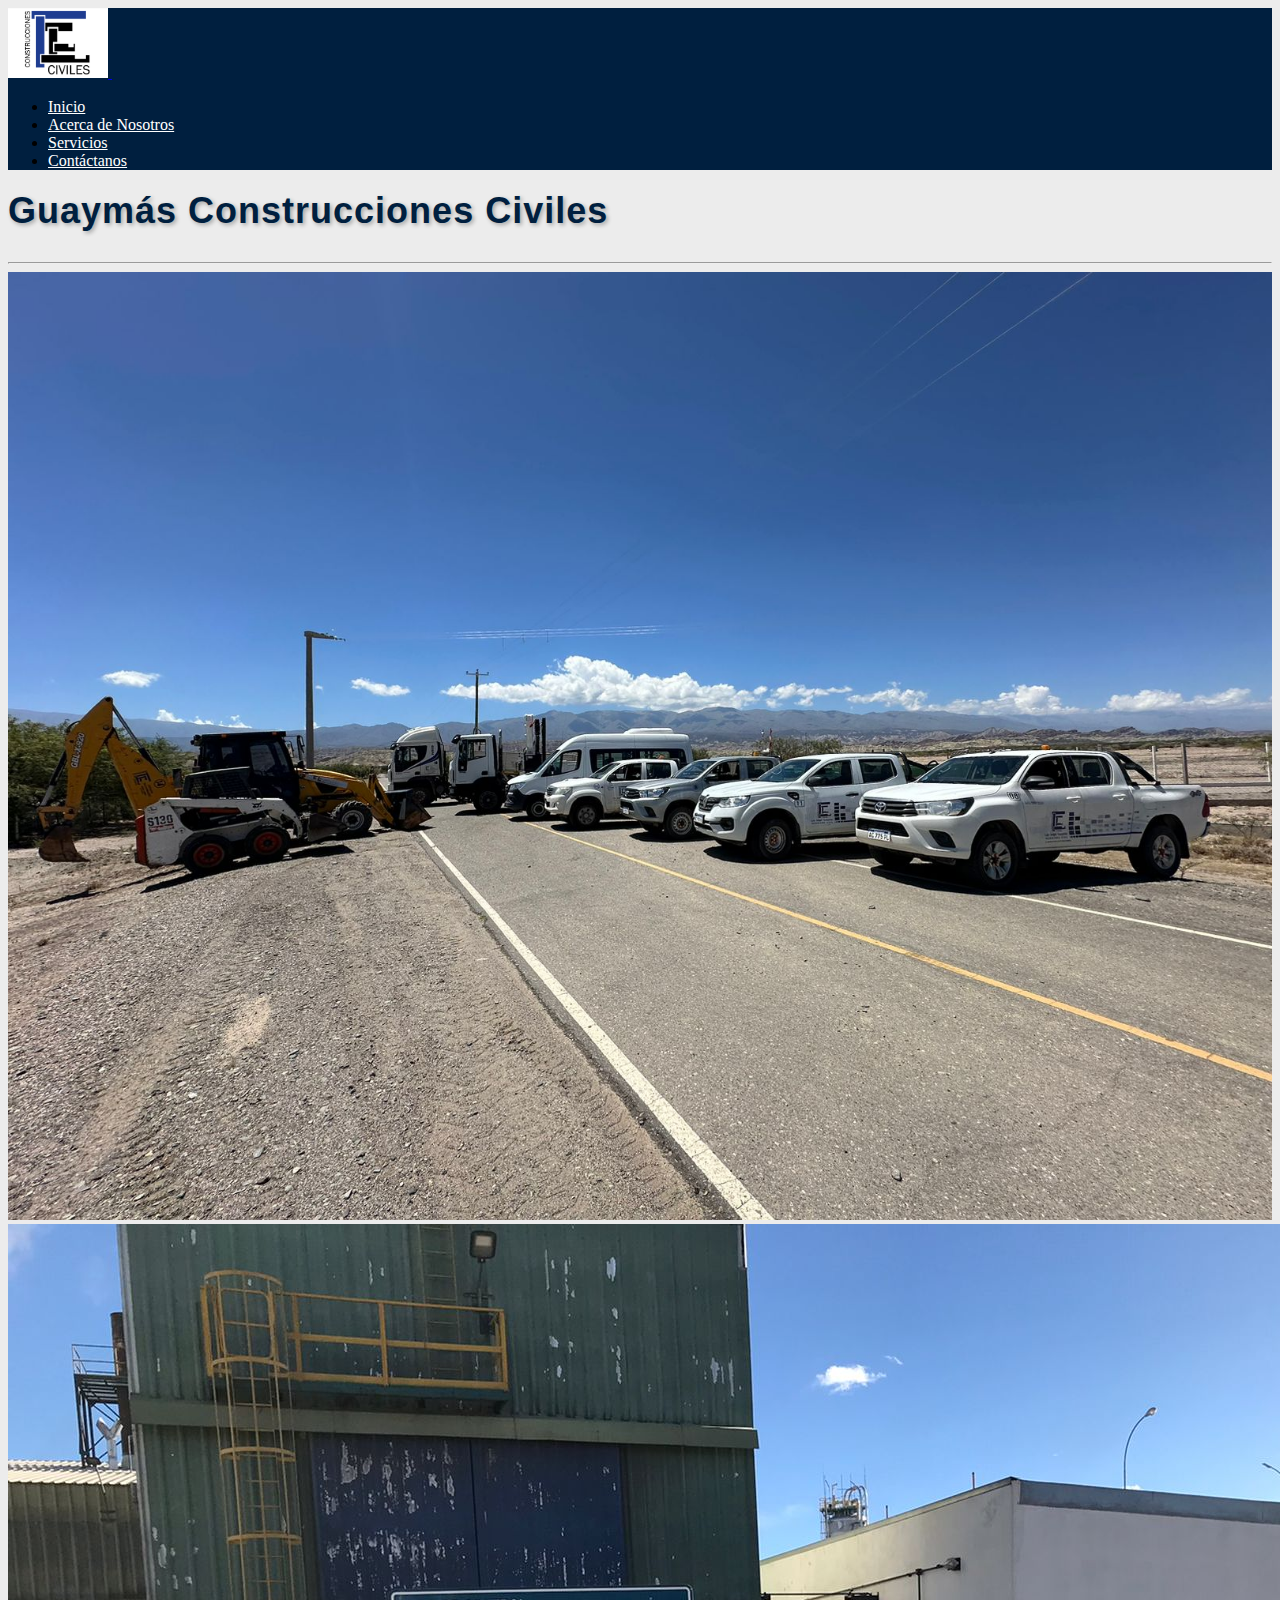
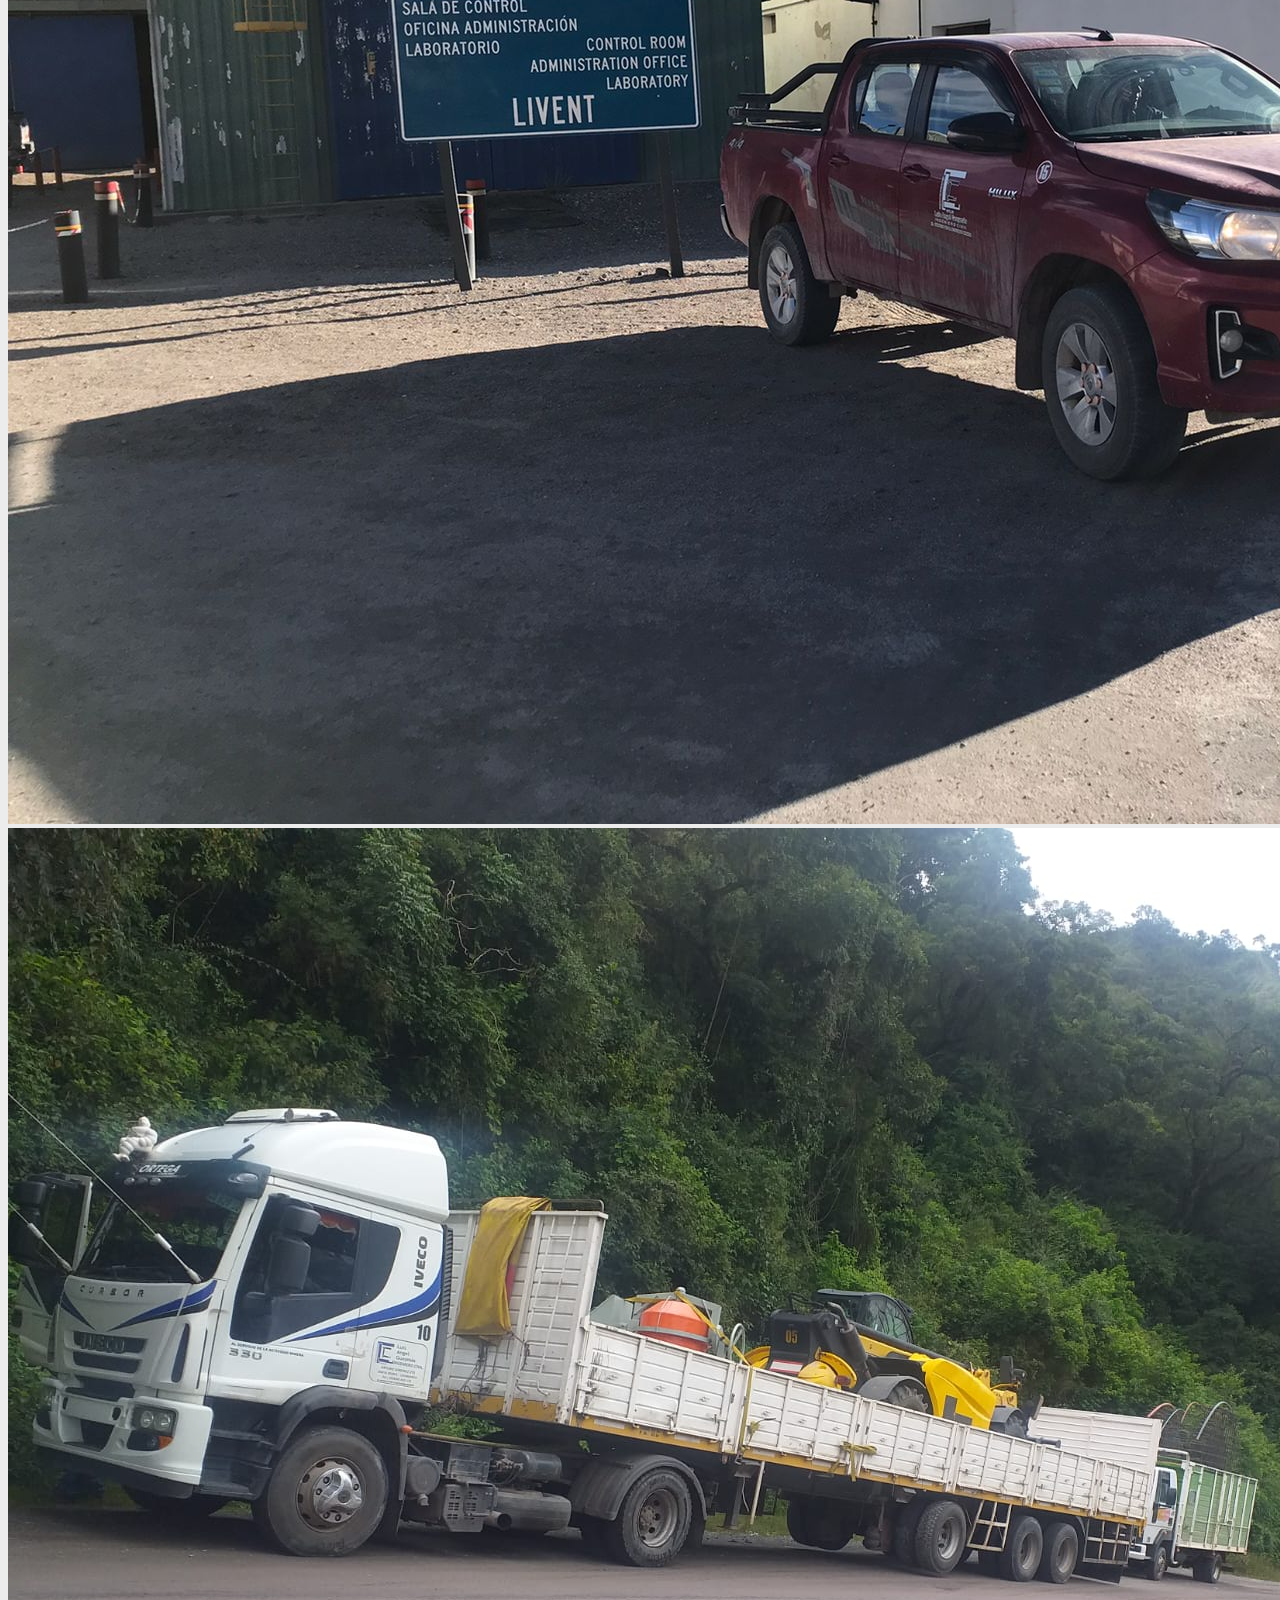
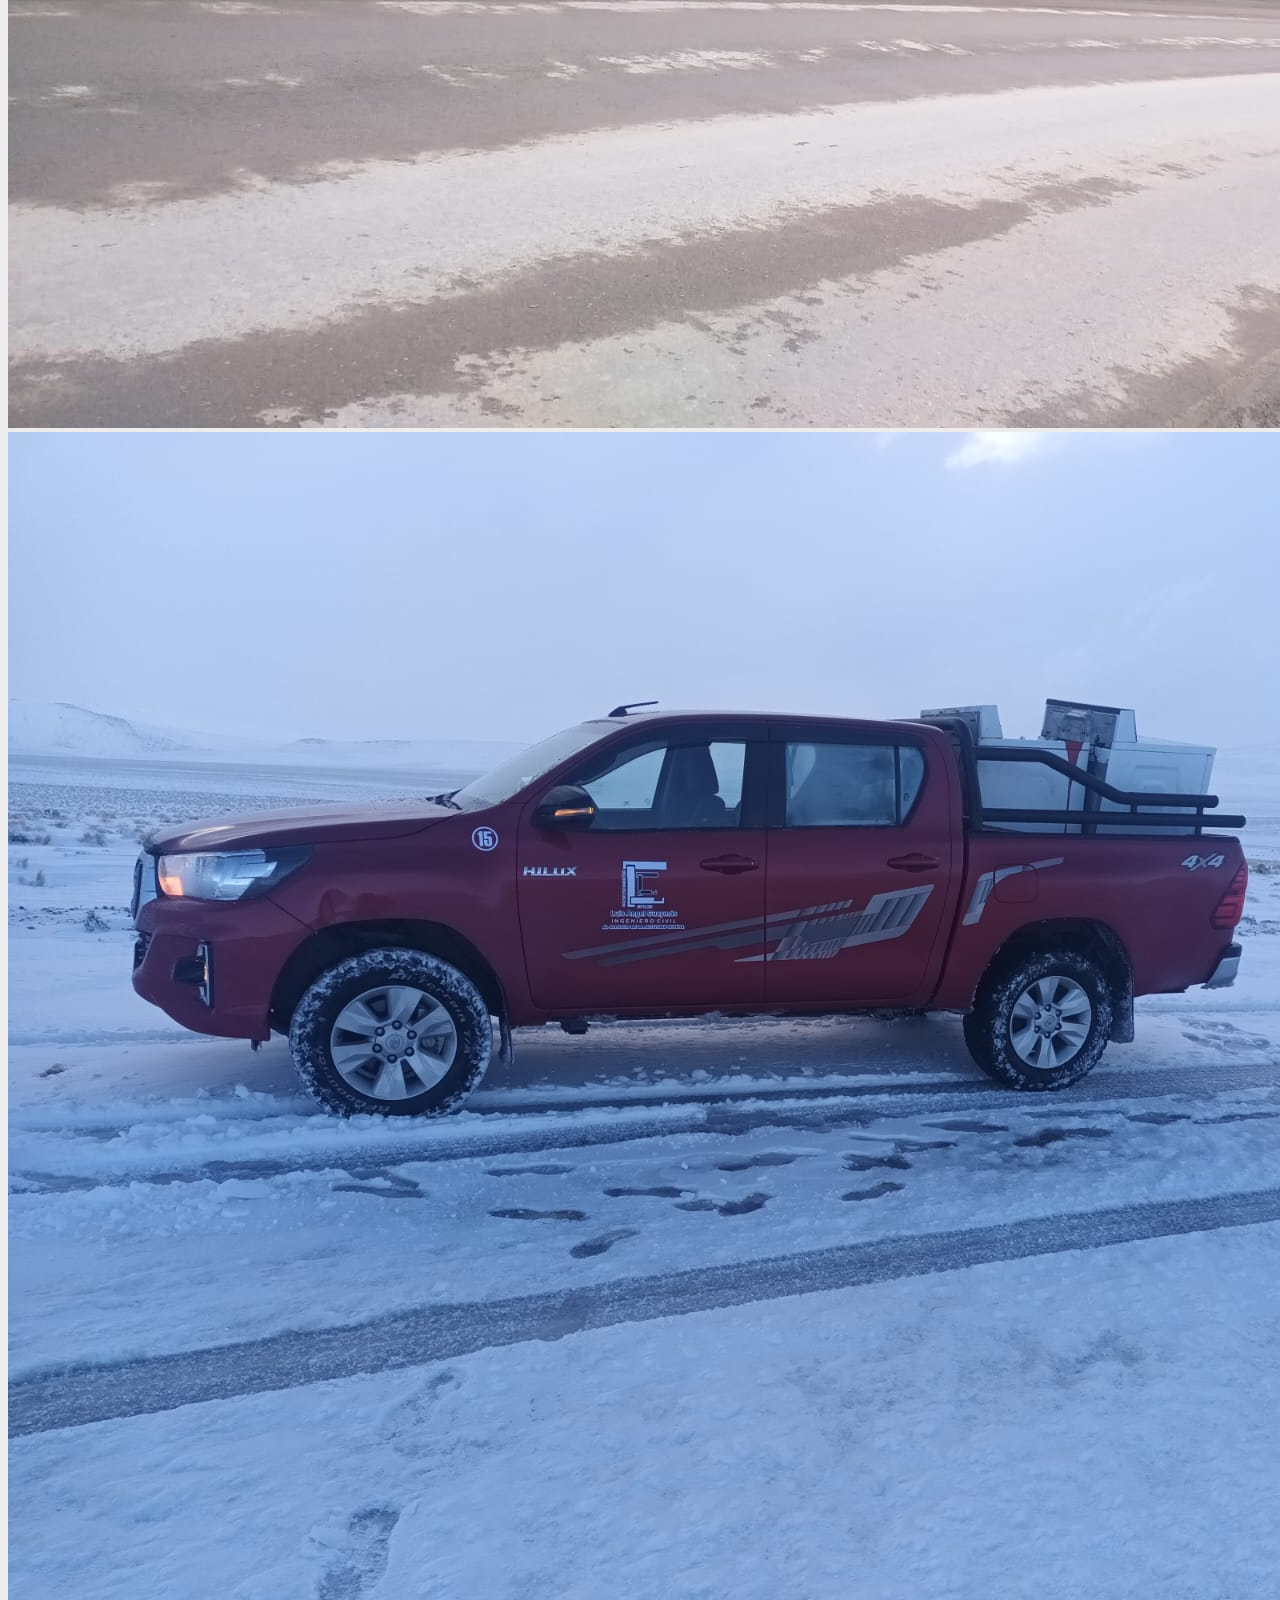
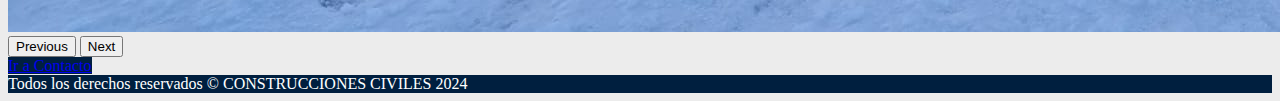
<file: index.html>
<!DOCTYPE html>
<html lang="es">

<head>
    <meta charset="UTF-8">
    <meta name="viewport" content="width=device-width, initial-scale=1.0">
    <link href="https://cdn.jsdelivr.net/npm/bootstrap@5.3.2/dist/css/bootstrap.min.css" rel="stylesheet"
        integrity="sha384-T3c6CoIi6uLrA9TneNEoa7RxnatzjcDSCmG1MXxSR1GAsXEV/Dwwykc2MPK8M2HN" crossorigin="anonymous">
    <link rel="stylesheet" href="https://cdnjs.cloudflare.com/ajax/libs/font-awesome/5.15.3/css/all.min.css"
        integrity="sha384-l56A5VV6i5J8cFEx+27UUoNdWcNvxBUo2bzDaX3lS/EdGrQxpo3MIb7ddI/rya8J" crossorigin="anonymous">
    <link rel="icon" href="img/Sin título.png" type="image/png">
    <link rel="stylesheet" href="css/estilos.css">
    <link rel="stylesheet" href="https://cdnjs.cloudflare.com/ajax/libs/animate.css/4.1.1/animate.min.css" />
    <title>Construcciones Civiles</title>
</head>

<body>
    <header>
        <nav class="navbar navbar-expand-lg ">
            <div class="container-fluid">
                <a class="navbar-brand" href="index.html">
                    <img src="img/Sin título.png" alt="Logo" height="70" width="100" class="p-1 rounded">
                </a>
                <button class="navbar-toggler" type="button" data-bs-toggle="collapse" data-bs-target="#navbarNav"
                    aria-controls="navbarNav" aria-expanded="false" aria-label="Toggle navigation">
                    <span class="navbar-toggler-icon"></span>
                </button>
                <div class="collapse navbar-collapse" id="navbarNav">
                    <ul class="navbar-nav ms-auto">
                        <li class="nav-item"><a class="nav-link" href="index.html">Inicio</a></li>
                        <li class="nav-item"><a class="nav-link" href="html/acercadenosotros.html">Acerca de
                                Nosotros</a></li>
                        <li class="nav-item"><a class="nav-link" href="html/servicios.html">Servicios</a></li>
                        <li class="nav-item"><a class="nav-link" href="html/contacto.html">Contáctanos</a></li>
                    </ul>
                </div>
            </div>
        </nav>
    </header>

    <main class="">
        <section class="">
            <h2 class="text-center p-3 pt-4 font-weight-light" id="titulo">Guaymás Construcciones Civiles</h2>
            <hr>
            <div id="carouselExample" class="carousel slide" data-bs-ride="carousel">
                <div class="carousel-inner">
                    <div class="carousel-item active">
                        <img src="img/portada/img1.jpeg" style="max-width: 100%; height: auto;"
                            class="d-block img-fluid" alt="...">
                    </div>
                    <div class="carousel-item">
                        <img src="img/portada/livent.jpeg" class="d-block img-fluid" alt="...">
                    </div>
                    <div class="carousel-item">
                        <img src="img/portada/camioncargado.jpeg" class="d-block img-fluid" alt="...">
                    </div>
                    <div class="carousel-item">
                        <img src="img/portada/nieve2.jpeg" class="d-block img-fluid" alt="...">
                    </div>
                </div>
                <button class="carousel-control-prev" type="button" data-bs-target="#carouselExample"
                    data-bs-slide="prev">
                    <span class="carousel-control-prev-icon" aria-hidden="true"></span>
                    <span class="visually-hidden">Previous</span>
                </button>
                <button class="carousel-control-next" type="button" data-bs-target="#carouselExample"
                    data-bs-slide="next">
                    <span class="carousel-control-next-icon" aria-hidden="true"></span>
                    <span class="visually-hidden">Next</span>
                </button>
            </div>
            <div class="container text-center my-5">
                <a href="html/contacto.html" class="btn text-light btn-lg" id="boton">Ir a Contacto</a>
            </div>
        </section>
    </main>

    <script src="js/app.js"></script>
    <script src="https://cdn.jsdelivr.net/npm/bootstrap@5.3.2/dist/js/bootstrap.bundle.min.js"
        integrity="sha384-C6RzsynM9kWDrMNeT87bh95OGNyZPhcTNXj1NW7RuBCsyN/o0jlpcV8Qyq46cDfL"
        crossorigin="anonymous"></script>
    <footer class="footer  text-center text-light p-3 margin-top: auto">Todos los derechos reservados &copy;
        CONSTRUCCIONES CIVILES 2024</footer>
</body>

</html>
</file>
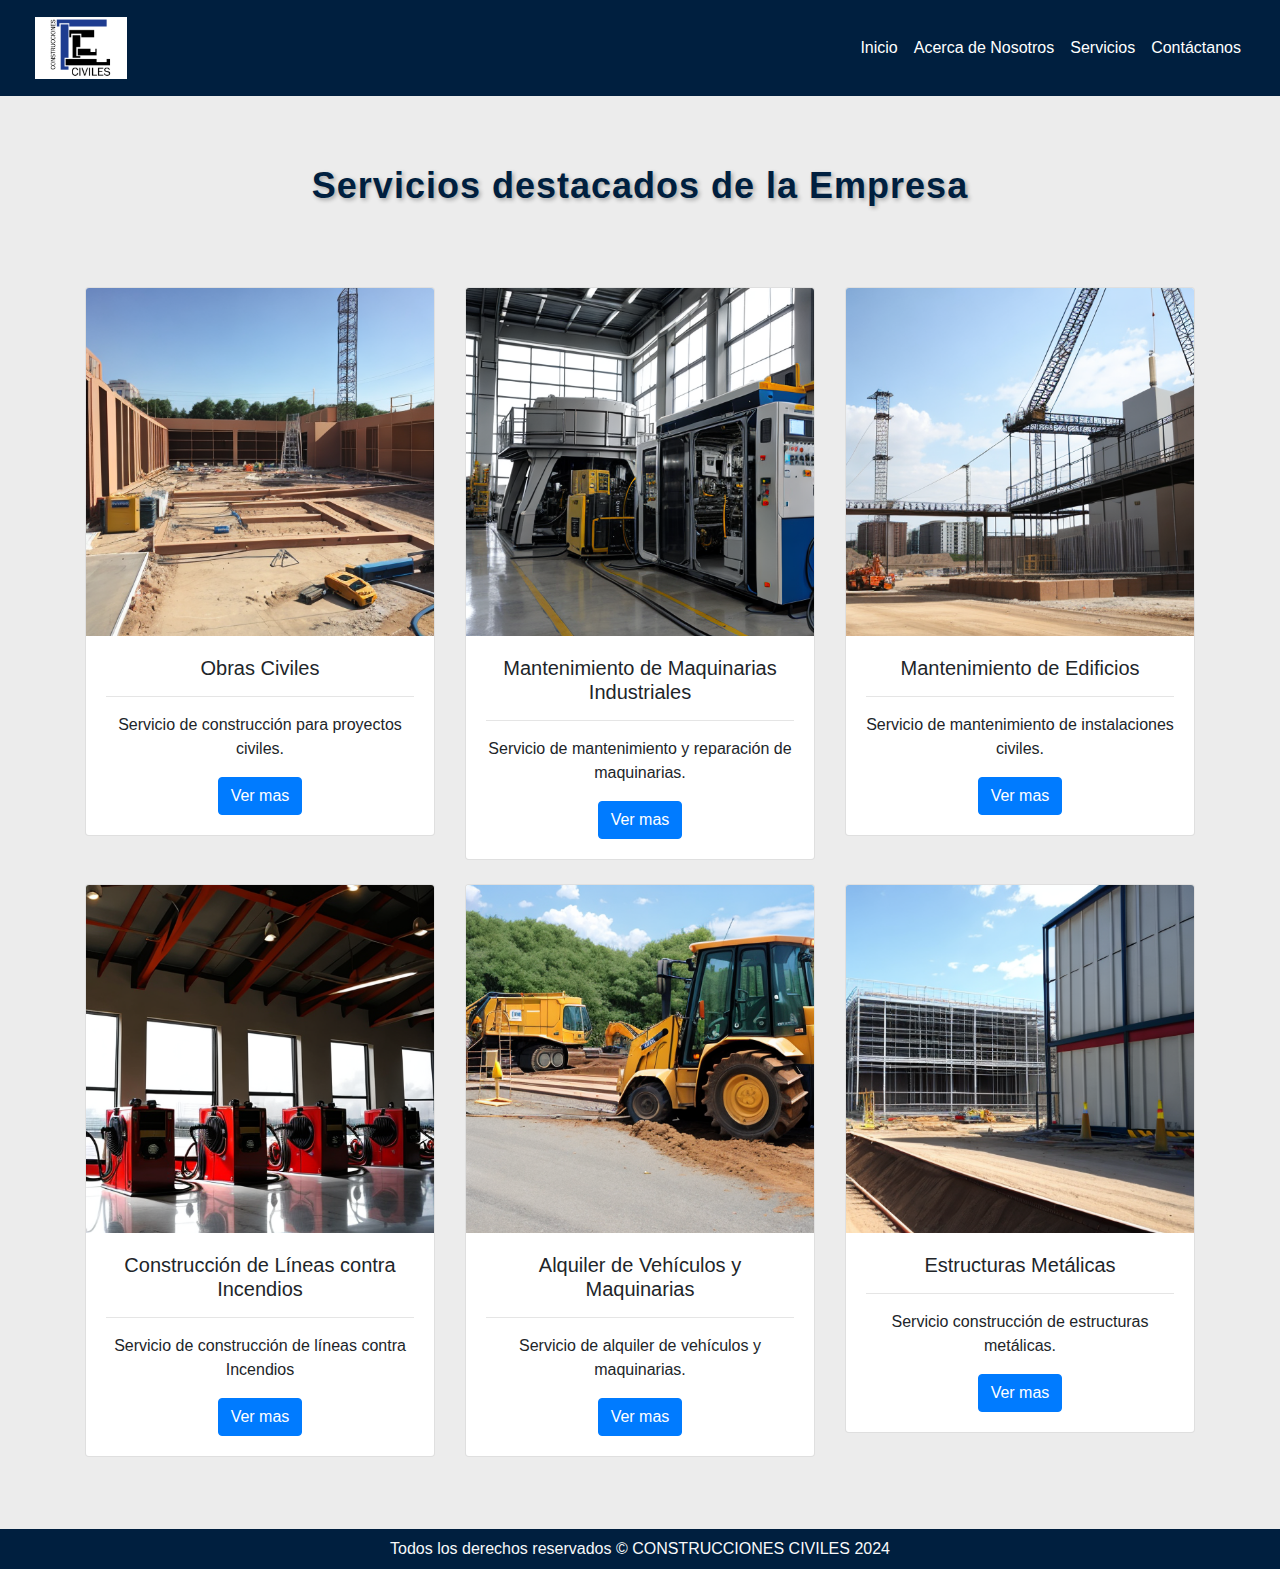
<file: html/servicios.html>
<!DOCTYPE html>
<html lang="es">

<head>
    <meta charset="UTF-8">
    <meta name="viewport" content="width=device-width, initial-scale=1.0">
    <title>Servicios</title>
    <link href="https://maxcdn.bootstrapcdn.com/bootstrap/4.0.0/css/bootstrap.min.css" rel="stylesheet">
    <link rel="icon" href="../img/Sin título.png" type="image/png">
    <link rel="stylesheet" href="../css/estilos.css">
    <link rel="stylesheet" href="https://cdnjs.cloudflare.com/ajax/libs/animate.css/4.1.1/animate.min.css" />

</head>

<body>

    <!-- Sección de Encabezado con Imagen Responsive y Título -->
    <header>
        <nav class="navbar navbar-expand-lg">
            <div class="container-fluid">
                <!-- Logo -->
                <a class="navbar-brand" href="../index.html">
                    <img src="../img/Sin título.png" alt="Logo" height="70" width="100" class="p-1 rounded">
                </a>
                <!-- Botón hamburguesa para dispositivos móviles -->
                <button class="navbar-toggler" type="button" data-bs-toggle="collapse" data-bs-target="#navbarNav"
                    aria-controls="navbarNav" aria-expanded="false" aria-label="Toggle navigation">
                    <span class="navbar-toggler-icon"></span>
                </button>

                <!-- Menú de navegación -->
                <div class="collapse navbar-collapse" id="navbarNav">
                    <ul class="navbar-nav ml-auto">
                        <li class="nav-item">
                            <a class="nav-link" href="../index.html">Inicio</a>
                        </li>
                        <li class="nav-item">
                            <a class="nav-link" href="../html/acercadenosotros.html">Acerca de Nosotros</a>
                        </li>
                        <li class="nav-item">
                            <a class="nav-link" href="../html/servicios.html">Servicios</a>
                        </li>
                        <li class="nav-item">
                            <a class="nav-link" href="../html/contacto.html">Contáctanos</a>
                        </li>
                    </ul>
                </div>

            </div>
        </nav>

    </header>
    <div class="py-4 pt-5 text-center">
        <h1 class="titulo-animado font-weight-bold">Servicios destacados de la Empresa</h1>
    </div>




    <!-- Sección de Servicios con Cards -->
    <section class="container my-5">
        <div class="row">
            <!-- Card 1: Construcción -->
            <div class="col-md-4 mb-4" id="seccionServicio">
                <div class="card card shadow-lg">
                    <img src="../img/servicios/1/construccionesciviles.png" class="card-img-top" alt="Construcción">
                    <div class="card-body text-center">
                        <h5 class="card-title text-center">Obras Civiles</h5>
                        <hr>
                        <p class="card-text" id="parrafoServicio">Servicio de construcción para proyectos civiles.</p>
                        <button type="button" class="btn btn-primary" value="" onclick="verMas()" id="btnVerMas">Ver
                            mas</button>
                    </div>
                </div>
            </div>

            <!-- Card 2: Mantenimiento de Maquinarias -->
            <div class="col-md-4 mb-4" id="seccionServicio1">
                <div class="card shadow">
                    <img src="../img/servicios/1/maquinasindustriales.png" class="card-img-top"
                        alt="Mantenimiento de Maquinarias">
                    <div class="card-body text-center">
                        <h5 class="card-title text-center">Mantenimiento de Maquinarias Industriales</h5>
                        <hr>
                        <p class="card-text" id="parrafoServicio1">Servicio de mantenimiento y reparación de
                            maquinarias.</p>
                        <button type="button" class="btn btn-primary" value="" id="btnVerMas1" onclick="verMas1()">Ver
                            mas</button>
                    </div>
                </div>
            </div>

            <!-- Card 3: Mantenimiento de Instalaciones -->
            <div class="col-md-4 mb-4" id="seccionServicio2">
                <div class="card shadow">
                    <img src="../img/servicios/1/mantenimientodeedificios.png" class="card-img-top"
                        alt="Mantenimiento de Instalaciones">
                    <div class="card-body text-center">
                        <h5 class="card-title text-center">Mantenimiento de Edificios</h5>
                        <hr>
                        <p class="card-text" id="parrafoServicio2">Servicio de mantenimiento de instalaciones civiles.
                        </p>
                        <button type="button" class="btn btn-primary" id="btnVerMas2" onclick="verMas2()" value="">Ver
                            mas</button>
                    </div>
                </div>
            </div>

            <!-- card 4 -->
            <div class="col-md-4 mb-4" id="seccionServicio3">
                <div class="card shadow">
                    <img src="../img/servicios/1/lineacontraincendios.png" class="card-img-top"
                        alt="Mantenimiento de Instalaciones">
                    <div class="card-body text-center">
                        <h5 class="card-title text-center">Construcción de Líneas contra Incendios</h5>
                        <hr>
                        <p class="card-text" id="parrafoServicio3">Servicio de construcción de líneas contra Incendios
                        </p>
                        <button type="button" class="btn btn-primary" value="" id="btnVerMas3" onclick="verMas3()">Ver
                            mas</button>
                    </div>
                </div>
            </div>

            <!-- card 5 -->
            <div class="col-md-4 mb-4" id="seccionServicio4">
                <div class="card shadow">
                    <img src="../img/servicios/1/alquilerdemaquinarias.png" class="card-img-top"
                        alt="Mantenimiento de Instalaciones">
                    <div class="card-body text-center">
                        <h5 class="card-title text-center">Alquiler de Vehículos y Maquinarias</h5>
                        <hr>
                        <p class="card-text" id="parrafoServicio4">Servicio de alquiler de vehículos y maquinarias.</p>
                        <button type="button" class="btn btn-primary" id="btnVerMas4" onclick="verMas4()" value="">Ver
                            mas</button>
                    </div>
                </div>
            </div>

            <!-- card 6 -->
            <div class="col-md-4 mb-4" id="seccionServicio5">
                <div class="card shadow">
                    <img src="../img/servicios/1/estructurasmetalicas.png" class="card-img-top"
                        alt="Mantenimiento de Instalaciones">
                    <div class="card-body text-center">
                        <h5 class="card-title text-center">Estructuras Metálicas</h5>
                        <hr>
                        <p class="card-text" id="parrafoServicio5">Servicio construcción de estructuras metálicas.</p>
                        <button type="button" class="btn btn-primary" value="" id="btnVerMas5" onclick="verMas5()">Ver
                            mas</button>
                    </div>
                </div>
            </div>
        </div>
    </section>


    <!-- Agrega aquí cualquier otra sección que necesites -->
    <footer class="footer text-center text-light p-2">Todos los derechos reservados &copy;
        CONSTRUCCIONES CIVILES 2024</footer>
    <!-- Agrega los enlaces a Bootstrap JS y Popper.js al final del cuerpo del documento -->
    <script src="https://code.jquery.com/jquery-3.2.1.slim.min.js"></script>
    <script src="https://cdnjs.cloudflare.com/ajax/libs/popper.js/1.12.9/umd/popper.min.js"></script>
    <script src="https://maxcdn.bootstrapcdn.com/bootstrap/4.0.0/js/bootstrap.min.js"></script>
    <script src="https://cdn.jsdelivr.net/npm/bootstrap@5.3.0/dist/js/bootstrap.bundle.min.js"></script>
    <script src="../js/app.js"></script>

</body>

</html>
</file>
<file: css/estilos.css>
.navbar {
    background-color: #001f3f; /* Azul marino */
}

.navbar .navbar-nav .nav-link {
    color: #ffffff !important; /* Letras blancas */
}

.footer {
    background-color: #001f3f; /* Azul marino */
    color: #ffffff; /* Letras blancas */
}
#titulo{
    color: #001f3f;
}
#boton{
    background-color: #001f3f;
}
#button{
    background-color: #001f3f;

}
#h2{
    color: #001f3f;

}
#empresas{
    color: #001f3f;
}
#form{
    background-color:#ECECEC ;
}
#ing{
    color: #001f3f;
}
#servicios{
    color: #001f3f;
}
.navbar-toggler {
    background-color: transparent; /* Fondo transparente */
    border: none; /* Quita el borde */
}
/* Estilo para cambiar el color de las líneas del ícono de hamburguesa */
.navbar-toggler-icon {
    background-image: url("data:image/svg+xml,%3Csvg xmlns='http://www.w3.org/2000/svg' viewBox='0 0 30 30' width='30' height='30'%3E%3Cpath stroke='rgba(255,255,255,1)' stroke-width='2' stroke-linecap='round' stroke-miterlimit='10' d='M4 7h22M4 15h22M4 23h22'/%3E%3C/svg%3E");
}
body{
    background-color: #ECECEC;
    min-height: 100dvh;
}
/* mapa */
.map-container {
    position: relative;
    padding-bottom: 56.25%; /* Proporción 16:9 */
    height: 0;
    overflow: hidden;
}

.map-container iframe {
    position: absolute;
    top: 0;
    left: 0;
    width: 100%;
    height: 100%;
}
/* titulo */
@keyframes animacion {
    0% {
        transform: translateY(-20px);
        opacity: 0;
    }
    100% {
        transform: translateY(0);
        opacity: 1;
    }
}

.titulo-animado {
    animation: animacion 1.3s ease-out forwards;
            color: #001f3f;
            font-family: 'Arial', sans-serif;
            font-size: 36px;
            text-shadow: 2px 2px 4px rgba(0, 0, 0, 0.3);
            letter-spacing: 1px;
            margin-top: 20px;
}
@keyframes animacion {
    0% {
        transform: translateY(-20px);
        opacity: 0;
    }
    100% {
        transform: translateY(0);
        opacity: 1;
    }
}

#titulo {
    animation: animacion 1.3s ease-out forwards;
    color: #001f3f;
    font-family: 'Arial', sans-serif;
    font-size: 36px;
    text-shadow: 2px 2px 4px rgba(0, 0, 0, 0.3);
    letter-spacing: 1px;
    margin-top: 20px;
}
</file>
